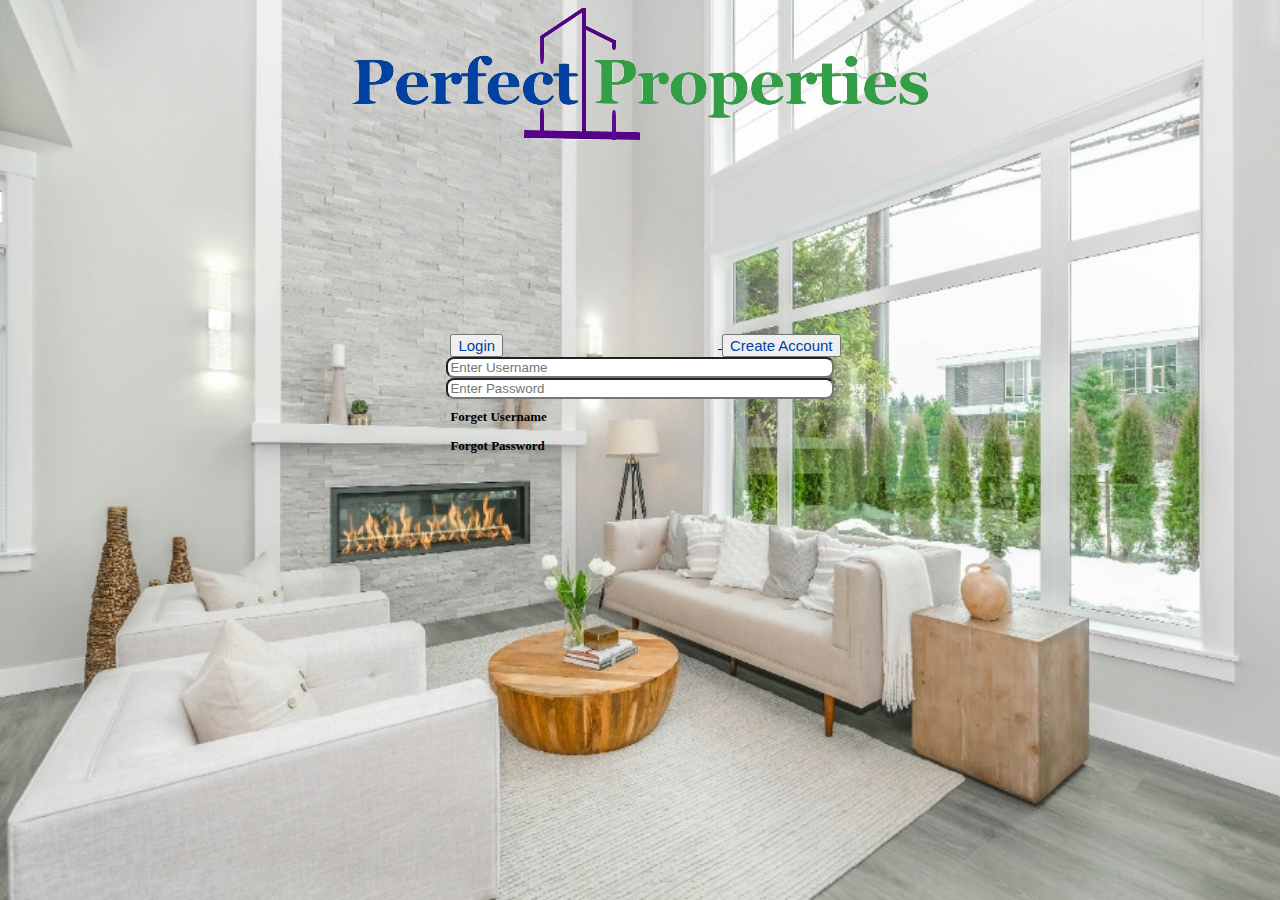
<file: index.html>
<!DOCTYPE html>
    <html>
        <head>  
            

                <link rel = "stylesheet" href="LoginPage.css">
                <meta charset="utf-8">
        
                <style> 
                    body
                    { 
                        background-image: url("39445b56a5c9e9a09d607881e51f1c22-2.png"); 
                        background-size: cover; 
                        background-repeat: no-repeat; 
                        background-attachment:fixed; 
             
                    } 
                </style>
      </head>
            

        <body>
                <div class = "heading-container">
                    <img src = "Pasted Graphic.png">
                    
                </div>

                <div class = "homepage-signin-margin"> 
                    <div class = "Homepage-Text">
                    <a id = "LoginButton" href="homepage.html">
                        <button id = "Login-Text">Login</button>
                    </a>
                    <button id = "Create-Account-Text">Create Account</button>
                </div>

                <form class = "homepage-box">
                    <input type = "text" id="borderUserName" placeholder="Enter Username"/>
                    <input type="text"id="borderPassword" placeholder = "Enter Password">

                    <div>
                        <h3 id = "forgotuser">Forget Username </h3>
                    </div>

                    <div> 
                        <h3 id ="forgotpass">Forgot Password </h3>
                    </div>
                
                </form>

        
            
           
        


        </body>

    </html>
</file>
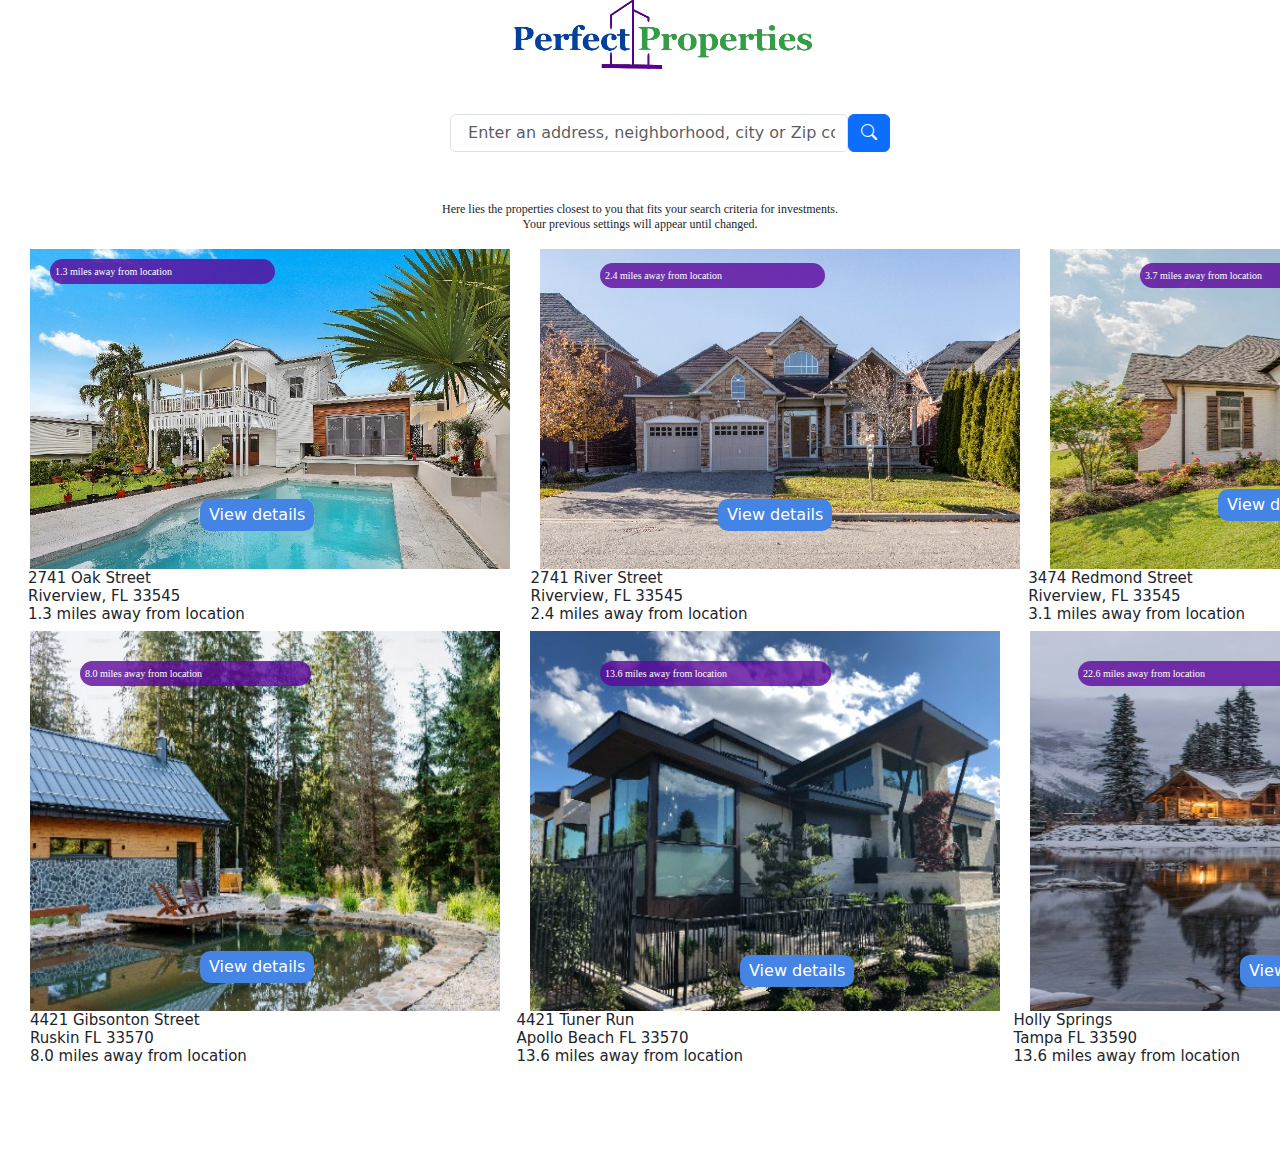
<file: homepage.html>
<!DOCTYPE html>
<html>
    <head>
        
        <meta charset="utf-8">
        <meta name="viewport" content= "width=device-width, initial-scale=1">
        <link rel="stylesheet" href="homepage.css"> 
        <link href="https://cdn.jsdelivr.net/npm/bootstrap@5.3.3/dist/css/bootstrap.min.css" rel="stylesheet" integrity="sha384-QWTKZyjpPEjISv5WaRU9OFeRpok6YctnYmDr5pNlyT2bRjXh0JMhjY6hW+ALEwIH" crossorigin="anonymous">
        <link rel="stylesheet" href="https://cdn.jsdelivr.net/npm/bootstrap-icons@1.10.0/font/bootstrap-icons.css">
        <script src="https://cdn.jsdelivr.net/npm/bootstrap@5.3.3/dist/js/bootstrap.bundle.min.js" integrity="sha384-YvpcrYf0tY3lHB60NNkmXc5s9fDVZLESaAA55NDzOxhy9GkcIdslK1eN7N6jIeHz" crossorigin="anonymous"></script>

    </head>
    
    
        <body>
            

                <div>
                    <img  id = "pageName" src = " Pasted Graphic.png" />
                </div>

                <form id = "HomePage-SearchBox" class="d-flex justify-content-center">
                    <input  type = "text" class="form-control" placeholder=  " Enter an address, neighborhood, city or Zip code " >
                    <button class="btn btn-primary bi bi-search"></button>
                </form>
             
             <div> 
                    <h2 id ="HomPage-Description" >Here lies the properties closest to you that fits your search criteria for investments. <br />
                    Your previous settings will appear until changed.</h2>
             </div>

                <div class = "house1">

                    
                    
                    <div class = "House1-miles-on-pic">1.3 miles away from location</div>
                    

                    <div class = "House-First-Row-Algin">
                        <img  src = "1f3d40f2156df73b6562b78e56954210.jpeg">
                        <img src = "3ee83ddae4461d36c6282a31946bce0a.jpeg">
                        <img  id = "House3" src = "365c9a2b3614b8b57c8d20b2edac856b.jpeg">
                    
                    </div>


                    <div class = "house1ViewDetailButton"> 
                        <a  id = "house1-button" href="House1Details.html" target = "_blank" > 
                            <button id="house1ViewDetail"> View details</button> 
                        </a>
                    
                    </div>

                    <div class = "HouseRowAddress">
                        <div>
                            <h2 class = "House1-Address"> 2741 Oak Street<br />
                                Riverview, FL 33545<br/>
                                 1.3 miles away from location 
                            </h2>
                        </div>

                        <div> 
                                <h2 class = "House2-Address"> 2741 River Street<br/>
                                    Riverview, FL 33545<br/>
                                    2.4 miles away from location 

                                </h2>
                        </div>

                            <div> 
                                    <h2 class = "House3-Address"> 3474 Redmond Street<br/>
                                        Riverview, FL 33545<br/>
                                        3.1 miles away from location 
    
                                    </h2>
                            </div>

                        <div class = "House2-miles-on-pic">2.4 miles away from location</div>
                        <div class = "House3-miles-on-pic">3.7 miles away from location</div>

                        <div class = "House2ViewDetailButton"> 
                            <a id = "house2-button" href = "House2Details.html " target = " _blank">
                                <button id = "house2ViewDetail">View details</button>

                            </a>
                            <div class = "House3ViewDetailButton"> 
                                <a  id = "house3-button" href="House3Details.html " target = "_blank" > 
                                    <button id="house3ViewDetail"> View details</button> 
                                </a>

                            </div>
    
                            
                        
                        
                        </div>

                       

                    </div>
                    

                </div>



                <div class = HouseRow2>
                    <div class = "House4-miles-on-pic">8.0 miles away from location</div>
                    <div class = "House5-miles-on-pic">13.6 miles away from location</div>
                    <div class = "House6-miles-on-pic">22.6 miles away from location</div>

                    <div class ="SecondRowAlign">   
                        <img  id = "house4" src = " 68b92d446bf3e1bd6601568ca24a24b7.jpeg">
                        <img id = "house5" src = " 5715c00c3ecdab36ce4b5b75a1c5e3f6.jpeg">
                        <img id = "house6" src = " 75b712a9784ff44c3fe3981bf3a69c11.jpeg">
                    </div>



                    <div class = "House4ViewDetailButton">
                        <a id = "house4-button" href = "House4Details.html" target = " _blank">
                            <button id = "house4ViewDetail">View details</button>
                        </a>



                        <div class = "House5ViewDetailButton">
                            <a id = "house5-button" href = "House5Details.html" target = " _blank">
                                <button id = "house5ViewDetail">View details</button>
                            </a>
                        </div>


                        <div class = "House6ViewDetailButton">
                            <a id = "house6-button" href = "House6Details.html" target = " _blank">
                                <button id = "house6ViewDetail">View details</button>
                            </a>
                        </div>


                    </div>

                    <div class = "HouseRow2Address"> 

                        <div> 
                             <h2 class = "House4-Address"> 4421 Gibsonton Street<br/>
                                Ruskin FL 33570 <br/>
                                 8.0 miles away from location  
                             </h2>
                       </div>

                       <div> 
                            <h2 class = "House5-Address">4421 Tuner Run<br/>
                                Apollo Beach FL 33570 <br/>
                                 13.6 miles away from location  

                            </h2>
                       </div>

                       <div> 

                            <h2 class = "House6-Address"> Holly Springs <br/>
                                    Tampa FL 33590<br/>
                                    13.6 miles away from location  
                            </h2>
                       </div>
                       

                    </div>
 

                </div> 

        </body>

</html>
</file>
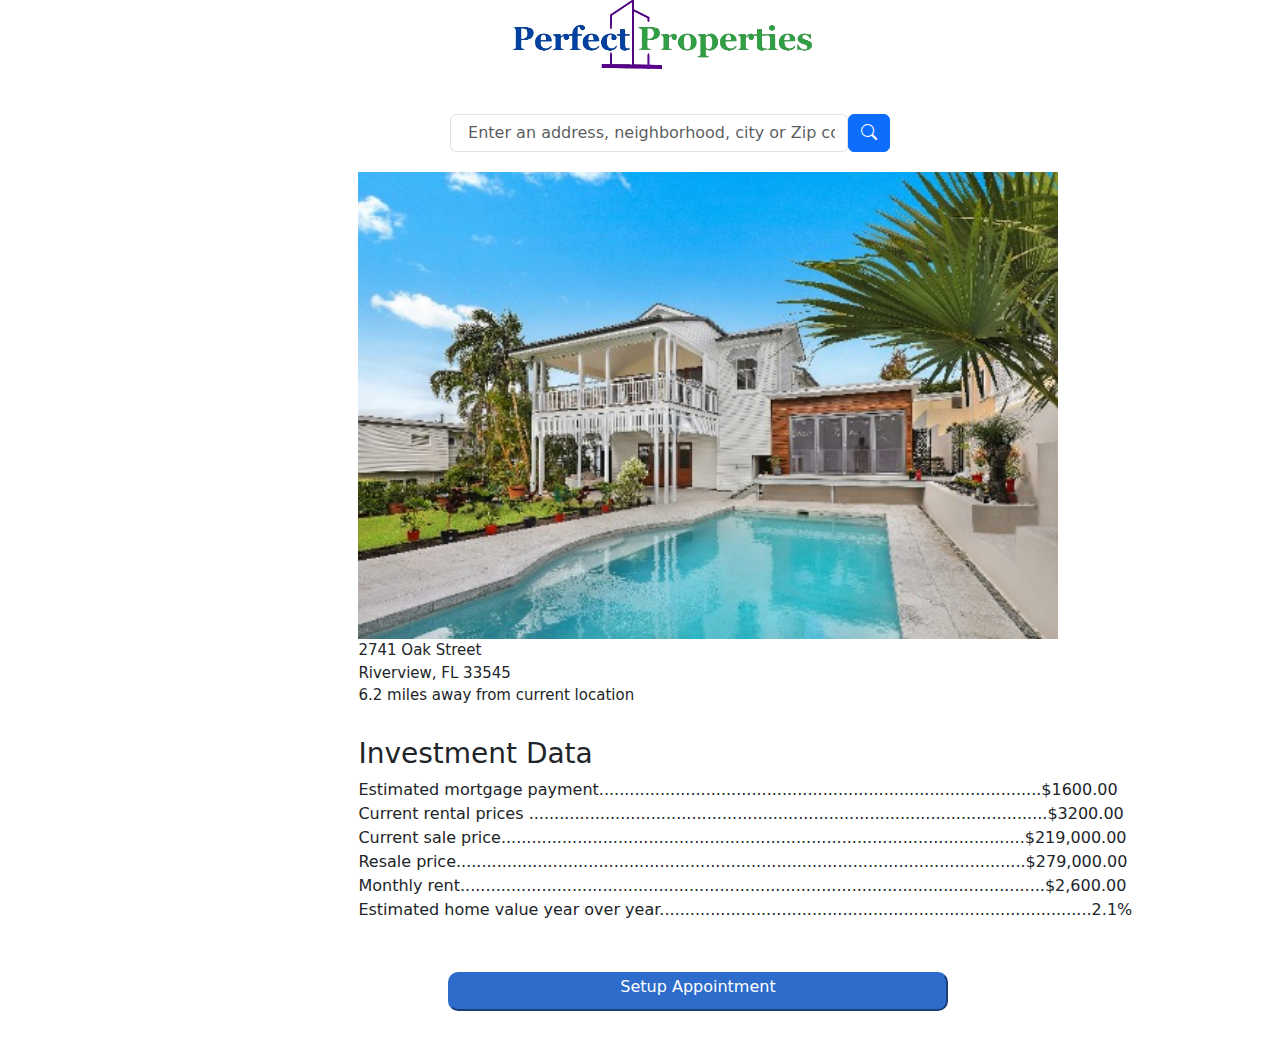
<file: House1Details.html>
<!DOCTYPE html>
 <html>
    <head>  
         <meta charset="utf-8">
         <link rel = "stylesheet" href = "House1.css">
         <link href="https://cdn.jsdelivr.net/npm/bootstrap@5.3.3/dist/css/bootstrap.min.css" rel="stylesheet" integrity="sha384-QWTKZyjpPEjISv5WaRU9OFeRpok6YctnYmDr5pNlyT2bRjXh0JMhjY6hW+ALEwIH" crossorigin="anonymous">
        <link rel="stylesheet" href="https://cdn.jsdelivr.net/npm/bootstrap-icons@1.10.0/font/bootstrap-icons.css">
        
    </head>
    <body>

         <div class = "Header "> 
               <div>
                    <img  id = "pageName" src = " Pasted Graphic.png" />
               </div>

               <form id = "HomePage-SearchBox" class="d-flex justify-content-center">
                    <input  type = "text" class="form-control" placeholder=  " Enter an address, neighborhood, city or Zip code " >
                    <button class="btn btn-primary bi bi-search"></button>
               </form>



               <div class = "House_Picture">

                    <img src = "1f3d40f2156df73b6562b78e56954210.jpeg"/>
               </div>
               <div>
                    <div id = "HouseAddress" >2741 Oak Street<br/>
                         Riverview, FL 33545<br/>
                         6.2 miles away from current location 
                     </div>
               </div>
                    <div class = "House_Details">
                         <div> 
                            <h3> Investment Data</h3>       
                              <div>Estimated mortgage  payment.......................................................................................$1600.00</div>
                              <div>Current rental prices ......................................................................................................$3200.00</div>
                              <div>Current sale price.......................................................................................................$219,000.00</div>
                              <div>Resale price................................................................................................................$279,000.00</div>
                              <div>Monthly rent...................................................................................................................$2,600.00</div>
                              <div>Estimated home value year over year.....................................................................................2.1%</div>
                         </div>

                    </div>
                    <div class = "Set-Appointment">
                         <button id = "set_Appointment">Setup Appointment</button>

                    </div>
                    
         </div> 
                    
    </body>

 </html>
</file>
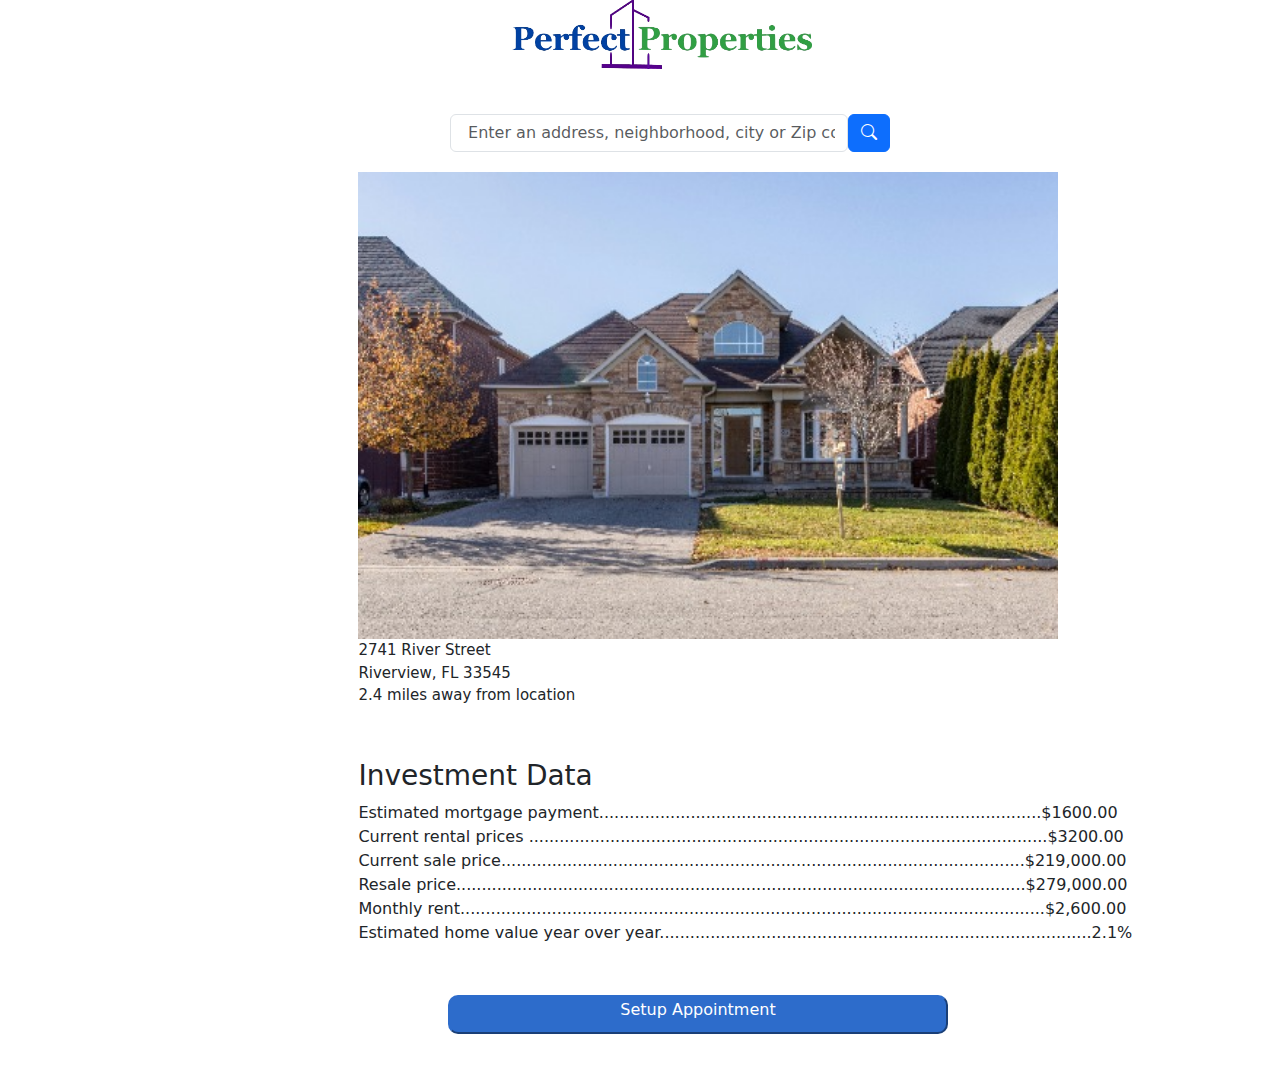
<file: House2Details.html>
<!DOCTYPE html>
<html>
    <body>
        <head>   

            <meta charset="utf-8">
            <link rel = "stylesheet" href = "House2.css">
            <link href="https://cdn.jsdelivr.net/npm/bootstrap@5.3.3/dist/css/bootstrap.min.css" rel="stylesheet" integrity="sha384-QWTKZyjpPEjISv5WaRU9OFeRpok6YctnYmDr5pNlyT2bRjXh0JMhjY6hW+ALEwIH" crossorigin="anonymous">
           <link rel="stylesheet" href="https://cdn.jsdelivr.net/npm/bootstrap-icons@1.10.0/font/bootstrap-icons.css">
           
        </head>
        <div class = "header">
            <div>
                <img  id = "pageName" src = " Pasted Graphic.png" />
           </div>

           <form id = "HomePage-SearchBox" class="d-flex justify-content-center">
                <input  type = "text" class="form-control" placeholder=  " Enter an address, neighborhood, city or Zip code " >
                <button class="btn btn-primary bi bi-search"></button>
           </form>

           <div class = "House_Picture">

                     <img src = "3ee83ddae4461d36c6282a31946bce0a.jpeg"/>
            </div>
            <div id = "HouseAddress" >2741 River Street<br/>
                Riverview, FL 33545<br/>
                2.4 miles away from location<br/>
               <br/>
                
            </div>

            <div class = "House_Details">
                <div> 
                    <h3> Investment Data</h3>       
                     <div>Estimated mortgage  payment.......................................................................................$1600.00</div>
                     <div>Current rental prices ......................................................................................................$3200.00</div>
                     <div>Current sale price.......................................................................................................$219,000.00</div>
                     <div>Resale price................................................................................................................$279,000.00</div>
                     <div>Monthly rent...................................................................................................................$2,600.00</div>
                     <div>Estimated home value year over year.....................................................................................2.1%</div>
               </div>


           </div>
           <div class = "Set-Appointment">

            <button id = "set_Appointment">Setup Appointment</button>

       </div>




        </div>


    </body>

</html>
</file>
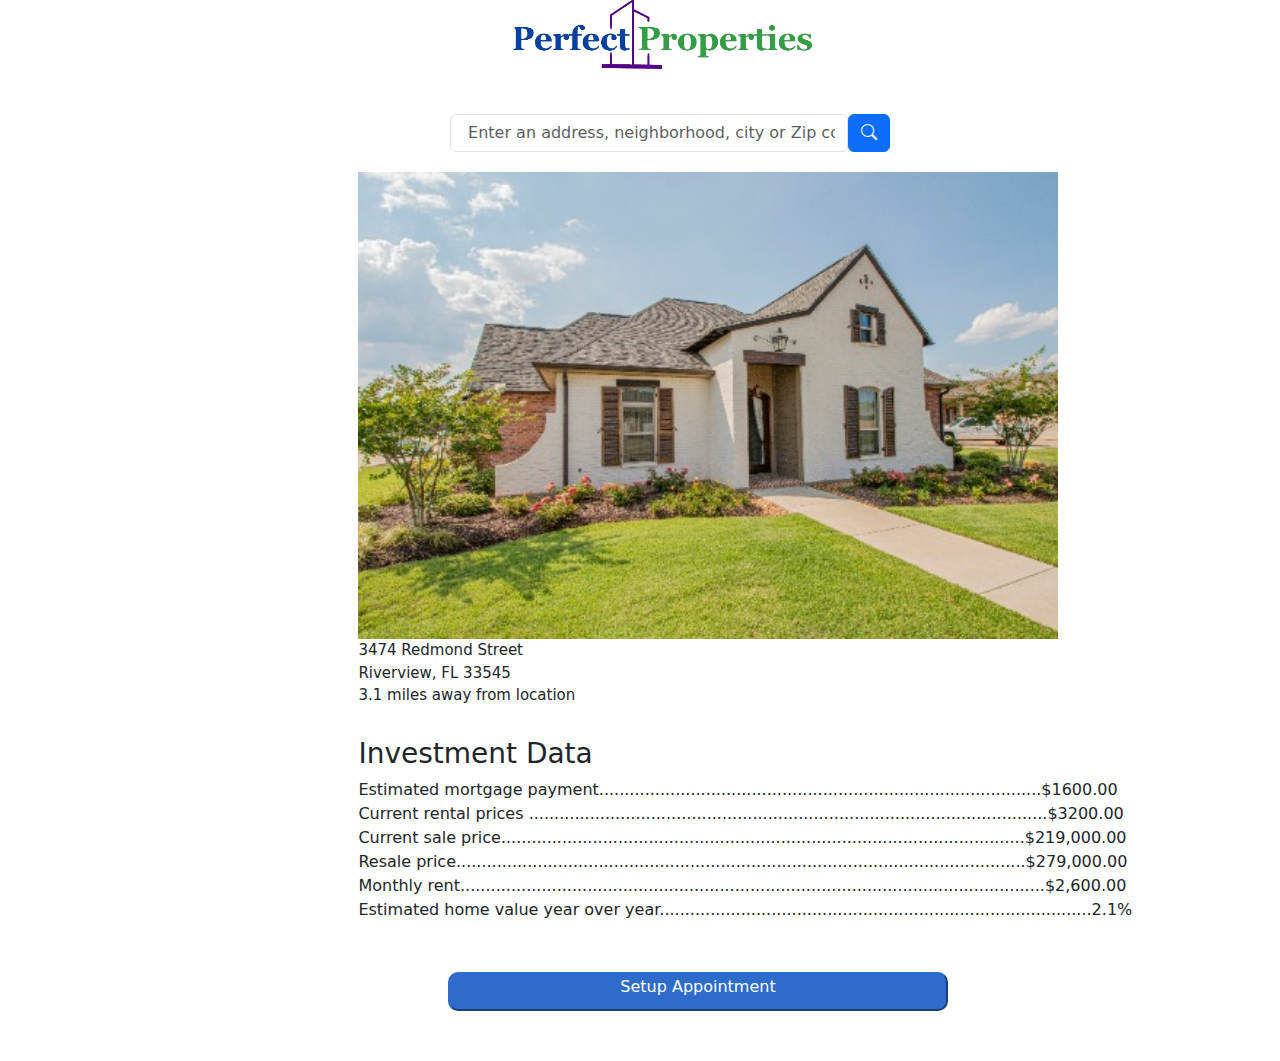
<file: House3Details.html>
<!DOCTYPE html>
<html>
    <head>
        <meta charset="utf-8">
        <link rel = "stylesheet" href = "House3.css">
        <link href="https://cdn.jsdelivr.net/npm/bootstrap@5.3.3/dist/css/bootstrap.min.css" rel="stylesheet" integrity="sha384-QWTKZyjpPEjISv5WaRU9OFeRpok6YctnYmDr5pNlyT2bRjXh0JMhjY6hW+ALEwIH" crossorigin="anonymous">
       <link rel="stylesheet" href="https://cdn.jsdelivr.net/npm/bootstrap-icons@1.10.0/font/bootstrap-icons.css">
       

    </head>
    <body>
        <div class = "Header">

            <div>
                <img  id = "pageName" src = " Pasted Graphic.png" />
           </div>

           <form id = "HomePage-SearchBox" class="d-flex justify-content-center">
                <input  type = "text" class="form-control" placeholder=  " Enter an address, neighborhood, city or Zip code " >
                <button class="btn btn-primary bi bi-search"></button>
            </form>
            <div class = "House_Picture">

                    <img src = "365c9a2b3614b8b57c8d20b2edac856b.jpeg"/>
            </div>

            <div id = "HouseAddress" >3474 Redmond Street<br/>
                Riverview, FL 33545<br/>
                3.1 miles away from location<br/>
                
            </div>
            <div class = "House_Details">
                <div> 
                    <h3> Investment Data</h3>       
                     <div>Estimated mortgage  payment.......................................................................................$1600.00</div>
                     <div>Current rental prices ......................................................................................................$3200.00</div>
                     <div>Current sale price.......................................................................................................$219,000.00</div>
                     <div>Resale price................................................................................................................$279,000.00</div>
                     <div>Monthly rent...................................................................................................................$2,600.00</div>
                     <div>Estimated home value year over year.....................................................................................2.1%</div>
               </div>


           </div>
           <div class = "Set-Appointment">

                    <button id = "set_Appointment">Setup Appointment</button>

            </div>










        </div>
    </body>

</html>
</file>
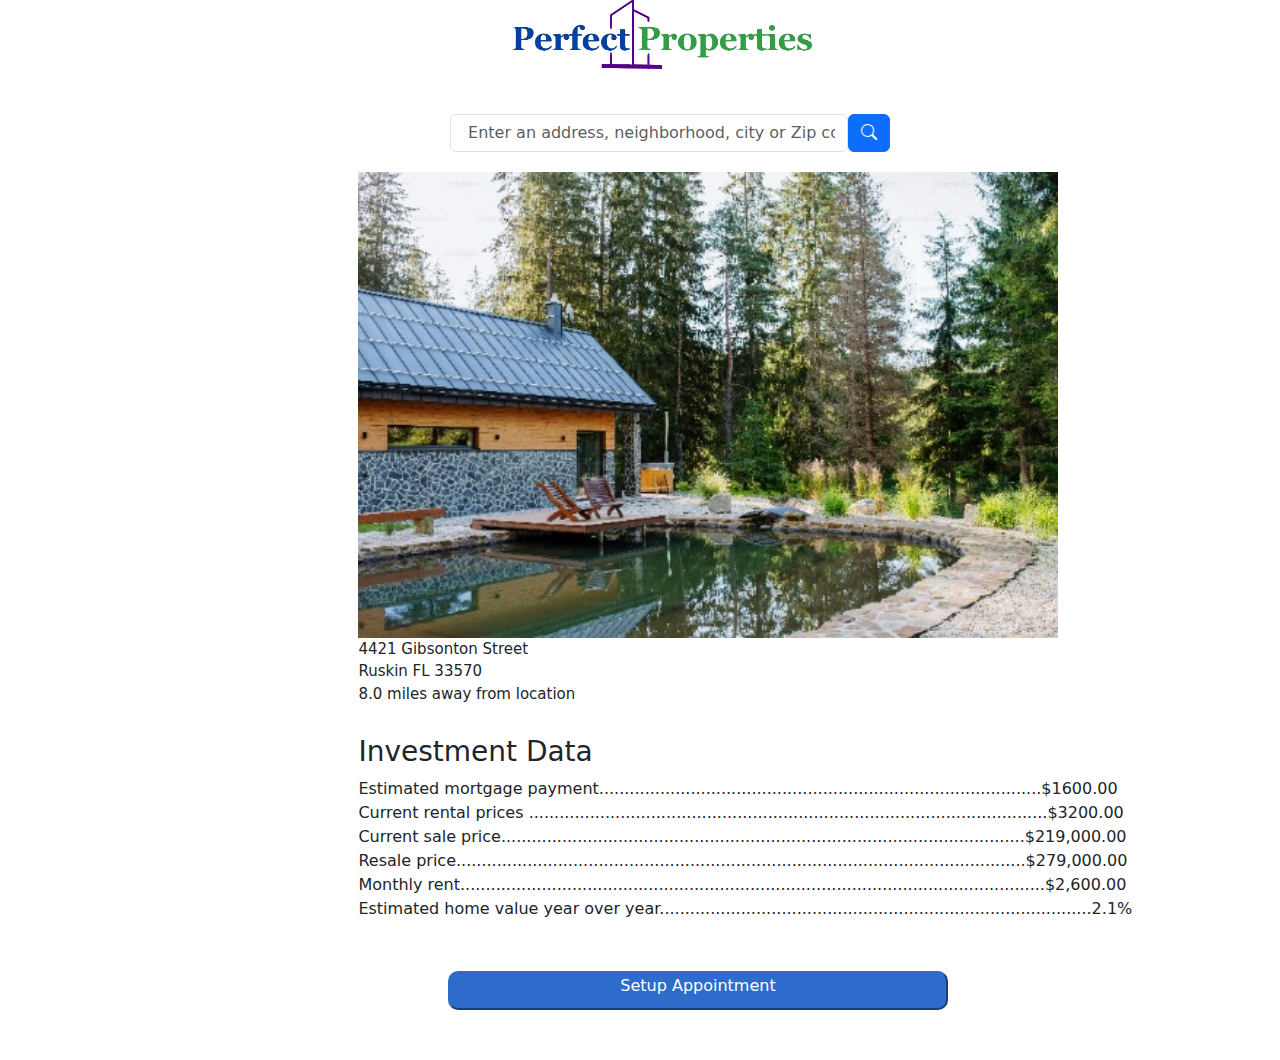
<file: House4Details.html>
<!DOCTYPE html>
<html>
    <body>
        <head>
            <meta charset="utf-8">
            <link rel = "stylesheet" href = "House4.css">
            <link href="https://cdn.jsdelivr.net/npm/bootstrap@5.3.3/dist/css/bootstrap.min.css" rel="stylesheet" integrity="sha384-QWTKZyjpPEjISv5WaRU9OFeRpok6YctnYmDr5pNlyT2bRjXh0JMhjY6hW+ALEwIH" crossorigin="anonymous">
           <link rel="stylesheet" href="https://cdn.jsdelivr.net/npm/bootstrap-icons@1.10.0/font/bootstrap-icons.css">
           
    
        </head>
        <div class = "Header">

            <div>
                <img  id = "pageName" src = " Pasted Graphic.png" />
           </div>

           <form id = "HomePage-SearchBox" class="d-flex justify-content-center">
                <input  type = "text" class="form-control" placeholder=  " Enter an address, neighborhood, city or Zip code " >
                <button class="btn btn-primary bi bi-search"></button>
           </form>

           <div class = "House_Picture">

                     <img src = "68b92d446bf3e1bd6601568ca24a24b7.jpeg"/>
            </div>

            <div id = "HouseAddress" >4421 Gibsonton Street<br/>
                Ruskin FL 33570 <br/>
                8.0 miles away from location<br/>
              
            </div>
            <div class = "House_Details">
                <div> 
                    <h3> Investment Data</h3>       
                     <div>Estimated mortgage  payment.......................................................................................$1600.00</div>
                     <div>Current rental prices ......................................................................................................$3200.00</div>
                     <div>Current sale price.......................................................................................................$219,000.00</div>
                     <div>Resale price................................................................................................................$279,000.00</div>
                     <div>Monthly rent...................................................................................................................$2,600.00</div>
                     <div>Estimated home value year over year.....................................................................................2.1%</div>
               </div>


           </div>
           <div class = "Set-Appointment">

                    <button id = "set_Appointment">Setup Appointment</button>

            </div>


        </div>




    </body>

</html>
</file>
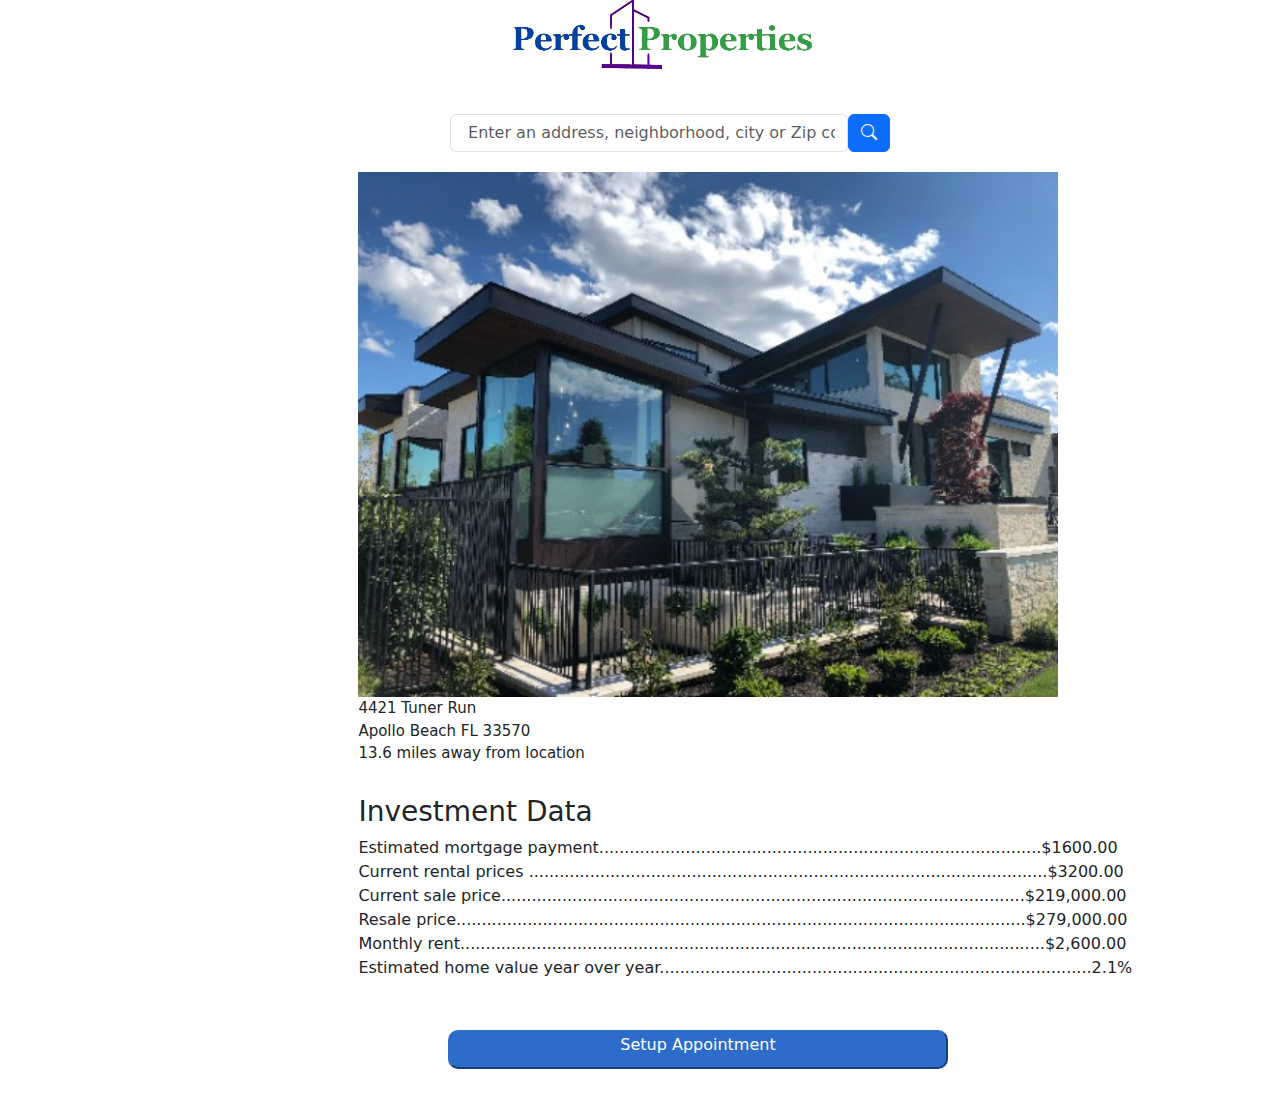
<file: House5Details.html>
<!DOCTYPE html>
<html>
    <head>

        <meta charset="utf-8">
        <link rel = "stylesheet" href = "House5.css">
        <link href="https://cdn.jsdelivr.net/npm/bootstrap@5.3.3/dist/css/bootstrap.min.css" rel="stylesheet" integrity="sha384-QWTKZyjpPEjISv5WaRU9OFeRpok6YctnYmDr5pNlyT2bRjXh0JMhjY6hW+ALEwIH" crossorigin="anonymous">
       <link rel="stylesheet" href="https://cdn.jsdelivr.net/npm/bootstrap-icons@1.10.0/font/bootstrap-icons.css">
       
    </head>

    <body>
        <div class = "Header">
            <div>
                <img  id = "pageName" src = " Pasted Graphic.png" />
           </div>

           <form id = "HomePage-SearchBox" class="d-flex justify-content-center">
                <input  type = "text" class="form-control" placeholder=  " Enter an address, neighborhood, city or Zip code " >
                <button class="btn btn-primary bi bi-search"></button>
           </form>

           <div class = "House_Picture">

                     <img src = "5715c00c3ecdab36ce4b5b75a1c5e3f6.jpeg"/>
            </div>

            <div id = "HouseAddress" >4421 Tuner Run<br/>
                Apollo Beach FL 33570 <br/>
                13.6 miles away from location<br/> 
           </div>
           
            <div class = "House_Details">
                <div> 
                    <h3> Investment Data</h3>       
                    <div>Estimated mortgage  payment.......................................................................................$1600.00</div>
                     <div>Current rental prices ......................................................................................................$3200.00</div>
                     <div>Current sale price.......................................................................................................$219,000.00</div>
                     <div>Resale price................................................................................................................$279,000.00</div>
                    <div>Monthly rent...................................................................................................................$2,600.00</div>
                     <div>Estimated home value year over year.....................................................................................2.1%</div>

                 
                </div>
            </div>
    
            <div class = "Set-Appointment">

                 <button id = "set_Appointment">Setup Appointment</button>

            </div>

           




        </div>
    </body>

</html>
</file>
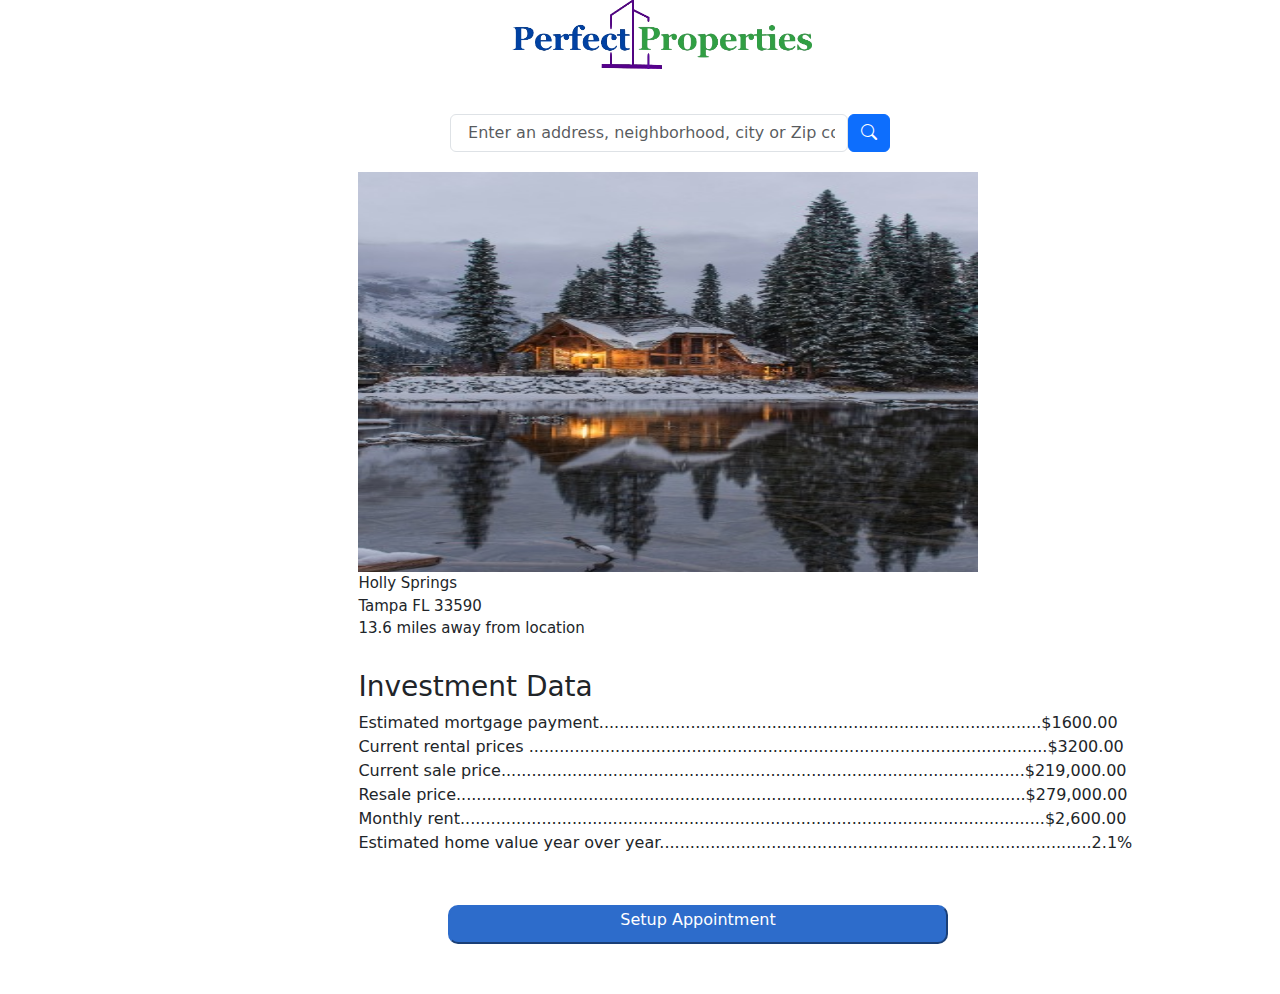
<file: House6Details.html>
<!DOCTYPE html>
<html>
    <head>
        <meta charset="utf-8">
        <link rel = "stylesheet" href = "House6.css">
        <link href="https://cdn.jsdelivr.net/npm/bootstrap@5.3.3/dist/css/bootstrap.min.css" rel="stylesheet" integrity="sha384-QWTKZyjpPEjISv5WaRU9OFeRpok6YctnYmDr5pNlyT2bRjXh0JMhjY6hW+ALEwIH" crossorigin="anonymous">
       <link rel="stylesheet" href="https://cdn.jsdelivr.net/npm/bootstrap-icons@1.10.0/font/bootstrap-icons.css">
       
    </head>

    <body>
        <div class  = "Header">

            <div>
                <img  id = "pageName" src = " Pasted Graphic.png" />
           </div>

           <form id = "HomePage-SearchBox" class="d-flex justify-content-center">
                <input  type = "text" class="form-control" placeholder=  " Enter an address, neighborhood, city or Zip code " >
                <button class="btn btn-primary bi bi-search"></button>
           </form>

           <div class = "House_Picture">

                     <img  id = "HousePic" src = "75b712a9784ff44c3fe3981bf3a69c11.jpeg"/>
            </div>

            <div id = "HouseAddress" >Holly Springs<br/>
                    Tampa FL 33590<br/>
                    13.6 miles away from location<br/>
            </div>
            
            <div class = "House_Details">
                <div> 
                    <h3> Investment Data</h3>       
                     <div>Estimated mortgage  payment.......................................................................................$1600.00</div>
                     <div>Current rental prices ......................................................................................................$3200.00</div>
                     <div>Current sale price.......................................................................................................$219,000.00</div>
                     <div>Resale price................................................................................................................$279,000.00</div>
                     <div>Monthly rent...................................................................................................................$2,600.00</div>
                     <div>Estimated home value year over year.....................................................................................2.1%</div>

                 
                </div>

    
            </div>
            <div class = "Set-Appointment">

                <button id = "set_Appointment">Setup Appointment</button>

           </div>

        </div>
    </body>

</html>
</file>
<file: LoginPage.css>
#forgotpass
{
    margin-left: 35%;
    font-size: 13px;
}
#forgotuser
{
    margin-top: 10px;
    margin-left: 35%;
    font-size: 13px;
}



#borderUserName
{
    
    display: block;
    margin-left: auto;
    margin-right: auto;
    width: 30%;
    border-radius: 8px;
}
#borderPassword
{
    display: block;
    margin-left: auto;
    margin-right: auto;
    width: 30%;
    border-radius: 8px;
}

.homepage-signin-margin
{

    margin-top: 15%;
}




#Login-Text, #Create-Account-Text
{
    display: inline-block;
    vertical-align: top;
    
    
}
#Login-Text
{
    color:  #0041A4;
    font-size: 15px;
    margin-left: 35%;
    margin-right: 17%;
}

#Create-Account-Text
{
    color:  #0041A4;
    font-size: 15px;
    
}
.heading-container
{
    text-align: center;
    margin-top: 5px;
}
</file>
<file: homepage.css>
#pageName
{
    
   margin-left: 40%;
   width: 300px;
   left: 40%;
   top: 1%;
   transform: translateX(-50);
  
}

#HomePage-SearchBox
{
    width: 80%;
    max-width: 500px;
    margin: 0 auto;
    height:10%;
    border-radius: 10px;
    font-size: 12px;
    text-align: center;
    padding-left: 60px;
    padding-top: 20px;
    padding-bottom: 20px;
    margin-top:  2%;
    position: relative;
}
#searchButton
{
    padding: 10px 20px;
}
.bi-search
{
    
    
  
   padding:10px;
   
}

#HomPage-Description{
    font-family: Georgia, 'Times New Roman', Times, serif;
    font-size: 12px;
    text-align: center;
    margin-top: 30px;
    
}

#House1{
    position: relative;
   margin-top: 30px;
    margin-left: 10%;
   min-width: 200px;
   max-width: 400px ;
   
}
.house1
{
    
    position:relative;
    display: inline-block;
    
    
}
.house1 img
{
    display: block;
    margin-left: 30px;
    margin-top: 10px;

}
.House1-miles-on-pic
{
    position: absolute;
    font-family:Georgia, 'Times New Roman', Times, serif;
   font-size: 10px;
   border: solid;
   border-radius: 15px;
   background-color: #5B089BCC;
   border: #5B089BCC;
   color: white;
   padding: 5px;
   width: 15%;
   margin-left: 50px;
   top:20px;
}
.house1ViewDetailButton
{

   position: absolute;
   margin-left: 200px;
   bottom:100px;
   
   

}
#house1ViewDetail
{
    
    border: solid;
   border-radius: 10px;
   color:rgb(255, 255, 255);
   background-color: #4384E5;
   border-color: #4384E5;
   
}


 
 .House1Address
 {

    display: flex;
    justify-content: center;
    
 }

.House1-Address
{
    
    font-size: 15px;
    margin-right: 75px;

    
}
#House1ViewDetails
{
   
    color: white;
    border-color:#4384E5;
    background-color:#4384E5;
    
    
    
}
.House-First-Row-Algin
{
    display: flex;
    justify-content: space-between;
}
.House1-Address
{
    margin-left: 28px;
    
}
.House2-Address
{
    
    
    font-size: 15px;
    margin-right:70px;
}
.House3-Address
{
    font-size: 15px;
    margin-right: 255px;
   
    
}

 .HouseRowAddress
{
    display: flex;
    justify-content: space-between;

} 

.House2ViewDetailButton
{
    position: absolute;
   margin-left: 718px;
   bottom:100px;
   
}

#house2ViewDetail
{
    
    border: solid;
   border-radius: 10px;
   color:rgb(255, 255, 255);
   background-color: #4384E5;
   border-color: #4384E5;
   
} 

.House2-miles-on-pic
{
    position: absolute;
    font-family:Georgia, 'Times New Roman', Times, serif;
   font-size: 10px;
   border: solid;
   border-radius: 15px;
   background-color: #5B089BCC;
   border: #5B089BCC;
   color: white;
   padding: 5px;
   width: 15%;
   margin-left: 40%;
   top: 6%;
   
}
#House3
{
    width: 450px;
}

.House3-miles-on-pic
{
    position: absolute;
    font-family:Georgia, 'Times New Roman', Times, serif;
   font-size: 10px;
   border: solid;
   border-radius: 15px;
   background-color: #5B089BCC;
   border: #5B089BCC;
   color: white;
   padding: 5px;
   width: 15%;
   margin-left: 76%;
   top:6%;
}
.House3ViewDetailButton
{
    position: absolute;
    margin-left: 500px;
    bottom:10px;
    width: 200px;
    
}

#house3ViewDetail
{
    border: solid;
   border-radius: 10px;
   color:rgb(255, 255, 255);
   background-color: #4384E5;
   border-color: #4384E5;
   
}


.HouseRow2
{
    
    position:relative;
    display: inline-block;
    
    
}
.HouseRow2 img
{
    display: block;
    margin-left: 30px;
    

}
.HouseRow2Address
{
    display: flex;
    justify-content: space-between;

}

 .House6-Address
{
    font-size: 15px;
    margin-right: 300px;
} 
.House4-Address
{
    font-size: 15px;
    margin-left:30px;
    top: 50px;
    margin-bottom: 100px;
}
.House5-Address
{
    font-size: 15px;
    margin-right:1px;
  
}
.House4ViewDetailButton
{
    position: absolute;
    margin-left: 200px;
    top:320px;
    width: 200px;
}
.House5ViewDetailButton
{
    position: absolute;
    margin-left: 540px;
    top:4px;
    width: 200px
}
.House6ViewDetailButton
{
    position: absolute;
    margin-left: 520%;
    top:4px;
    width: 200px
}
#house6ViewDetail
{
    border: solid;
   border-radius: 10px;
   color:rgb(255, 255, 255);
   background-color: #4384E5;
   border-color: #4384E5;
   
}
 #house5ViewDetail
 {
    border: solid;
   border-radius: 10px;
   color:rgb(255, 255, 255);
   background-color: #4384E5;
   border-color: #4384E5;
   
 }
#house4ViewDetail
{
    border: solid;
   border-radius: 10px;
   color:rgb(255, 255, 255);
   background-color: #4384E5;
   border-color: #4384E5;
   
}
.House4-miles-on-pic
{
    position: absolute;
    font-family:Georgia, 'Times New Roman', Times, serif;
   font-size: 10px;
   border: solid;
   border-radius: 15px;
   background-color: #5B089BCC;
   border: #5B089BCC;
   color: white;
   padding: 5px;
   width: 15%;
   top:30px;
   margin-left: 80px;
   
}
.House5-miles-on-pic
{
    position: absolute;
    font-family:Georgia, 'Times New Roman', Times, serif;
   font-size: 10px;
   border: solid;
   border-radius: 15px;
   background-color: #5B089BCC;
   border: #5B089BCC;
   color: white;
   padding: 5px;
   width: 15%;
   margin-left: 600px;
   top:30px;
}
.House6-miles-on-pic
{
    position: absolute;
    font-family:Georgia, 'Times New Roman', Times, serif;
   font-size: 10px;
   border: solid;
   border-radius: 15px;
   background-color: #5B089BCC;
   border: #5B089BCC;
   color: white;
   padding: 5px;
   width: 15%;
   margin-left: 70% ;
   top: 30px;;
}
.SecondRowAlign
{
    display: flex;
    justify-content: space-between;
}
#house4
{
    width: 470px;
    height: 380px;
}
#house5
{
    width: 470px;
    height: 380px;

}
#house6
{
    width: 470px;
    height: 380px;
    margin-right: 40px;
}
</file>
<file: House1.css>
#pageName
{
    
   margin-left: 40%;
   width: 300px;
   left: 40%;
   top: 1%;
   transform: translateX(-50);
  
}

#HomePage-SearchBox
{
    width: 80%;
    max-width: 500px;
    margin: 0 auto;
    height:10%;
    border-radius: 10px;
    font-size: 12px;
    text-align: center;
    padding-left: 60px;
    padding-top: 20px;
    padding-bottom: 20px;
    margin-top:  2%;
    position: relative;
}
#searchButton
{
    padding: 10px 20px;
}




#Header
{
    display: inline-block;
   position: relative;
    
}
.House_Picture img
{
    width: 700px;
    margin-left: 28%;
}

#HouseAddress
{
    display: flex;
    justify-content: left;
}
#HouseAddress
{
    font-size: 15px;
    margin-left: 28%;

}

.House_Details
{
    display: flex;
    justify-content: left;
    
}

.House_Details
{
    margin-left:28%;
    margin-top: 30px;
}

#set_Appointment
{
    margin-bottom: 50px;
    margin-top: 50px;
    margin-left: 35%;
    width: 500px;
    border-color: #2D6CCB;
    background-color: #2D6CCB;
    color: white;
    border-radius: 10px;
    padding-bottom: 10px;
}
</file>
<file: House2.css>
#pageName
{
    
   margin-left: 40%;
   width: 300px;
   left: 40%;
   top: 1%;
   transform: translateX(-50);
  
}

#HomePage-SearchBox
{
    width: 80%;
    max-width: 500px;
    margin: 0 auto;
    height:10%;
    border-radius: 10px;
    font-size: 12px;
    text-align: center;
    padding-left: 60px;
    padding-top: 20px;
    padding-bottom: 20px;
    margin-top:  2%;
    position: relative;
}
#searchButton
{
    padding: 10px 20px;
}
#Header
{
    display: inline-block;
   position: relative;
    
}
.House_Picture img
{
    width: 700px;
    margin-left: 28%;
}
#HouseAddress
{
    display: flex;
    justify-content: left;
}
#HouseAddress
{
    font-size: 15px;
    margin-left: 28%;

}

.House_Details
{
    display: flex;
    justify-content: left;
    
}

.House_Details
{
    margin-left:28%;
    margin-top: 30px;
   
}

#set_Appointment
{
    margin-bottom: 50px;
    margin-top: 50px;
    margin-left: 35%;
    width: 500px;
    border-color: #2D6CCB;
    background-color: #2D6CCB;
    color: white;
    border-radius: 10px;
    padding-bottom: 10px;
}
</file>
<file: House3.css>
#pageName
{
    
   margin-left: 40%;
   width: 300px;
   left: 40%;
   top: 1%;
   transform: translateX(-50);
  
}

#HomePage-SearchBox
{
    width: 80%;
    max-width: 500px;
    margin: 0 auto;
    height:10%;
    border-radius: 10px;
    font-size: 12px;
    text-align: center;
    padding-left: 60px;
    padding-top: 20px;
    padding-bottom: 20px;
    margin-top:  2%;
    position: relative;
}
#searchButton
{
    padding: 10px 20px;
}
#Header
{
    display: inline-block;
   position: relative;
    
}
.House_Picture img
{
    width: 700px;
    margin-left: 28%;
}
#HouseAddress
{
    display: flex;
    justify-content: left;
}
#HouseAddress
{
    font-size: 15px;
    margin-left: 28%;

}
.House_Details
{
    display: flex;
    justify-content: left;
    
}

.House_Details
{
    margin-left:28%;
    margin-top: 30px;
}

#set_Appointment
{
    margin-bottom: 50px;
    margin-top: 50px;
    margin-left: 35%;
    width: 500px;
    border-color: #2D6CCB;
    background-color: #2D6CCB;
    color: white;
    border-radius: 10px;
    padding-bottom: 10px;
}
</file>
<file: House4.css>
#pageName
{
    
   margin-left: 40%;
   width: 300px;
   left: 40%;
   top: 1%;
   transform: translateX(-50);
  
}

#HomePage-SearchBox
{
    width: 80%;
    max-width: 500px;
    margin: 0 auto;
    height:10%;
    border-radius: 10px;
    font-size: 12px;
    text-align: center;
    padding-left: 60px;
    padding-top: 20px;
    padding-bottom: 20px;
    margin-top:  2%;
    position: relative;
}
#searchButton
{
    padding: 10px 20px;
}
#Header
{
    display: inline-block;
   position: relative;
    
}
.House_Picture img
{
    width: 700px;
    margin-left: 28%;
}

#HouseAddress
{
    display: flex;
    justify-content: left;
}
#HouseAddress
{
    font-size: 15px;
    margin-left: 28%;

}
.House_Details
{
    display: flex;
    justify-content: left;
    
}

.House_Details
{
    margin-left:28%;
    margin-top: 30px;
}

#set_Appointment
{
    margin-bottom: 50px;
    margin-top: 50px;
    margin-left: 35%;
    width: 500px;
    border-color: #2D6CCB;
    background-color: #2D6CCB;
    color: white;
    border-radius: 10px;
    padding-bottom: 10px;
    
}
</file>
<file: House5.css>
#pageName
{
    
   margin-left: 40%;
   width: 300px;
   left: 40%;
   top: 1%;
   transform: translateX(-50);
  
}

#HomePage-SearchBox
{
    width: 80%;
    max-width: 500px;
    margin: 0 auto;
    height:10%;
    border-radius: 10px;
    font-size: 12px;
    text-align: center;
    padding-left: 60px;
    padding-top: 20px;
    padding-bottom: 20px;
    margin-top:  2%;
    position: relative;
}
#searchButton
{
    padding: 10px 20px;
}
#Header
{
    display: inline-block;
   position: relative;
    
}
.House_Picture img
{
    width: 700px;
    margin-left: 28%;
}

#HouseAddress
{
    display: flex;
    justify-content: left;
}
#HouseAddress
{
    font-size: 15px;
    margin-left: 28%;

}
.House_Details
{
    display: flex;
    justify-content: left;
    
}

.House_Details
{
    margin-left:28%;
    margin-top: 30px;
}

#set_Appointment
{
    margin-bottom: 50px;
    margin-top: 50px;
    margin-left: 35%;
    width: 500px;
    border-color: #2D6CCB;
    background-color: #2D6CCB;
    color: white;
    border-radius: 10px;
    padding-bottom: 10px;
    
}
</file>
<file: House6.css>
#pageName
{
    
   margin-left: 40%;
   width: 300px;
   left: 40%;
   top: 1%;
   transform: translateX(-50);
  
}

#HomePage-SearchBox
{
    width: 80%;
    max-width: 500px;
    margin: 0 auto;
    height:10%;
    border-radius: 10px;
    font-size: 12px;
    text-align: center;
    padding-left: 60px;
    padding-top: 20px;
    padding-bottom: 20px;
    margin-top:  2%;
    position: relative;
}
#searchButton
{
    padding: 10px 20px;
}
#Header
{
    display: inline-block;
   position: relative;
    
}
.House_Picture img
{
   width:620px;
    margin-left: 28%;
    height: 400px;
}

#HouseAddress
{
    display: flex;
    justify-content: left;
}
#HouseAddress
{
    font-size: 15px;
    margin-left: 28%;

}

.House_Details
{
    display: flex;
    justify-content: left;
    
}

.House_Details
{
    margin-left:28%;
    margin-top: 30px;

}

#set_Appointment
{
    margin-bottom: 50px;
    margin-top: 50px;
    margin-left: 35%;
    width: 500px;
    border-color: #2D6CCB;
    background-color: #2D6CCB;
    color: white;
    border-radius: 10px;
    padding-bottom: 10px;
    
}
</file>
